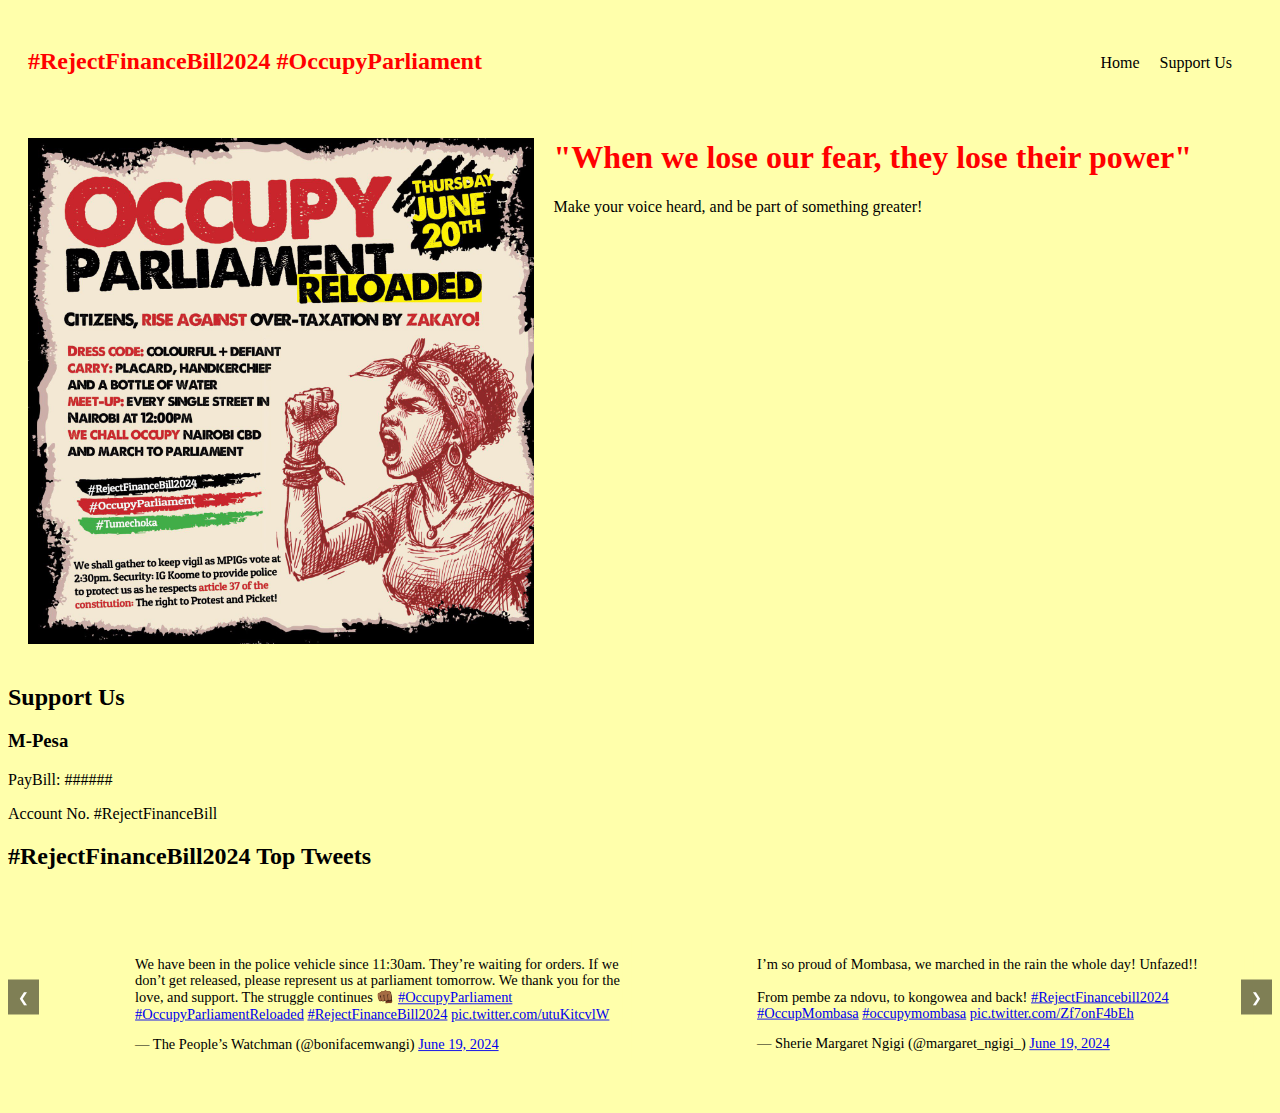
<file: index.html>
<!DOCTYPE html>
<html lang="en">

<head>
    <meta charset="UTF-8">
    <meta name="viewport" content="width=device-width, initial-scale=1.0">
    <title>#RejectFinanceBill2024</title>
    <link rel="stylesheet" href="styles.css">
</head>

<body>
    <div class="header">
        <h2>#RejectFinanceBill2024 #OccupyParliament</h2>
        <div class="navbar">
            <ul>
                <li><a href="">Home</a></li>
                <li><a href="index.html#support">Support Us</a></li>
            </ul>
        </div>
    </div>
    <div class="container-1">
        <img src="Images/img3.jpeg" alt="">
        <div>
            <h1>"When we lose our fear, they lose their power"</h1>
            <p>Make your voice heard, and be part of something greater!</p>
        </div>
    </div>
    <div id="support">
        <h2>Support Us</h2>
        <h3>M-Pesa</h3>
        <p>PayBill: ######</p>
        <p>Account No. #RejectFinanceBill</p>
    </div>
    <div>
        <h2>#RejectFinanceBill2024 Top Tweets</h2>
        <div class="tweets-container">
            <button class="arrow left" onclick="scrollLeft()">❮</button>
            <div class="tweets-wrapper">
                <blockquote class="twitter-tweet">
                    <p lang="en" dir="ltr">We have been in the police vehicle since 11:30am. They’re waiting for orders.
                        If we
                        don’t get released, please represent us at parliament tomorrow. We thank you for the love, and
                        support.
                        The struggle continues 👊🏾 <a
                            href="https://twitter.com/hashtag/OccupyParliament?src=hash&amp;ref_src=twsrc%5Etfw">#OccupyParliament</a>
                        <a
                            href="https://twitter.com/hashtag/OccupyParliamentReloaded?src=hash&amp;ref_src=twsrc%5Etfw">#OccupyParliamentReloaded</a>
                        <a
                            href="https://twitter.com/hashtag/RejectFinanceBill2024?src=hash&amp;ref_src=twsrc%5Etfw">#RejectFinanceBill2024</a>
                        <a href="https://t.co/utuKitcvlW">pic.twitter.com/utuKitcvlW</a>
                    </p>&mdash; The People’s Watchman
                    (@bonifacemwangi) <a
                        href="https://twitter.com/bonifacemwangi/status/1803401739917242823?ref_src=twsrc%5Etfw">June
                        19,
                        2024</a>
                </blockquote>
                <blockquote class="twitter-tweet">
                    <p lang="en" dir="ltr">I’m so proud of Mombasa, we marched in the rain the whole day!
                        Unfazed!!<br><br>From
                        pembe za ndovu, to kongowea and back! <a
                            href="https://twitter.com/hashtag/RejectFinancebill2024?src=hash&amp;ref_src=twsrc%5Etfw">#RejectFinancebill2024</a>
                        <a
                            href="https://twitter.com/hashtag/OccupMombasa?src=hash&amp;ref_src=twsrc%5Etfw">#OccupMombasa</a>
                        <a
                            href="https://twitter.com/hashtag/occupymombasa?src=hash&amp;ref_src=twsrc%5Etfw">#occupymombasa</a>
                        <a href="https://t.co/Zf7onF4bEh">pic.twitter.com/Zf7onF4bEh</a>
                    </p>&mdash; Sherie Margaret Ngigi
                    (@margaret_ngigi_) <a
                        href="https://twitter.com/margaret_ngigi_/status/1803418391136383139?ref_src=twsrc%5Etfw">June
                        19,
                        2024</a>
                </blockquote>
                <blockquote class="twitter-tweet">
                    <p lang="en" dir="ltr">Kenyans are back again in the streets tomorrow. Wear that bandana. Wear that
                        ribbon. Be colourful, and defiant. <a
                            href="https://twitter.com/hashtag/OccupyParliamentReloaded?src=hash&amp;ref_src=twsrc%5Etfw">#OccupyParliamentReloaded</a>
                        <a
                            href="https://twitter.com/hashtag/RejectFinanceBill2024?src=hash&amp;ref_src=twsrc%5Etfw">#RejectFinanceBill2024</a>
                        <a href="https://t.co/ThZ862zyLx">pic.twitter.com/ThZ862zyLx</a>
                    </p>&mdash; The People’s
                    Watchman (@bonifacemwangi) <a
                        href="https://twitter.com/bonifacemwangi/status/1803410634047967504?ref_src=twsrc%5Etfw">June
                        19, 2024</a>
                </blockquote>
                <blockquote class="twitter-tweet">
                    <p lang="en" dir="ltr">Despite her old age, she came out to the streets with the younger generations
                        holding her Bible to <a
                            href="https://twitter.com/hashtag/RejectFinanceBill2024?src=hash&amp;ref_src=twsrc%5Etfw">#RejectFinanceBill2024</a>
                        . May God Bless Her <a href="https://t.co/ot7BlKyAqH">pic.twitter.com/ot7BlKyAqH</a></p>&mdash;
                    Spaaaaamatozoa2 (@wristerer) <a
                        href="https://twitter.com/wristerer/status/1803082473133183222?ref_src=twsrc%5Etfw">June 18,
                        2024</a>
                </blockquote>
            </div>
            <button class="arrow right" onclick="scrollRight()">❯</button>
        </div>
        <script async src="https://platform.twitter.com/widgets.js" charset="utf-8"></script>
        <script>
            function scrollLeft() {
                document.querySelector('.tweets-wrapper').scrollBy({
                    top: 0,
                    left: -200,
                    behavior: 'smooth'
                });
            }

            function scrollRight() {
                document.querySelector('.tweets-wrapper').scrollBy({
                    top: 0,
                    left: 200,
                    behavior: 'smooth'
                });
            }
        </script>
    </div>
</body>

</html>
</file>
<file: styles.css>
* {
    background-color: rgb(255, 255, 171);
}

.header {
    display: flex;
    padding: 20px;
    justify-content: space-between;
}

.header h2 {
    color: red;
}

.navbar ul {
    list-style: none;
    display: flex;
    padding: 10px;
}

.navbar ul li {
    position: relative;
    padding-left: 10px;
    padding-right: 10px;
}

.navbar ul li a {
    color: black;
    text-decoration: none;
}

.container-1 {
    display: flex;
}

.container-1 img {
    width: 40%;
    height: 40%;
    padding: 20px;
}

.container-1 h1 {
    color: red;
}

.tweets-container {
    position: relative;
    width: 100%;
    overflow: hidden;
}

.tweets-wrapper {
    display: flex;
    overflow-x: auto;
    scroll-behavior: smooth;
    padding: 20px;
    width: calc(100% - 60px); /* Account for the arrow buttons */
    margin: 0 30px; /* Add space for the arrows */
}

.tweets-wrapper blockquote {
    flex: 0 0 45%;
    padding: 10px;
    transform: scale(0.9);
    margin-right: 20px; /* Add space between tweets */
}

.arrow {
    position: absolute;
    top: 50%;
    transform: translateY(-50%);
    background-color: rgba(0, 0, 0, 0.5);
    color: white;
    border: none;
    padding: 10px;
    cursor: pointer;
    z-index: 1;
}

.arrow.left {
    left: 0;
}

.arrow.right {
    right: 0;
}
</file>
